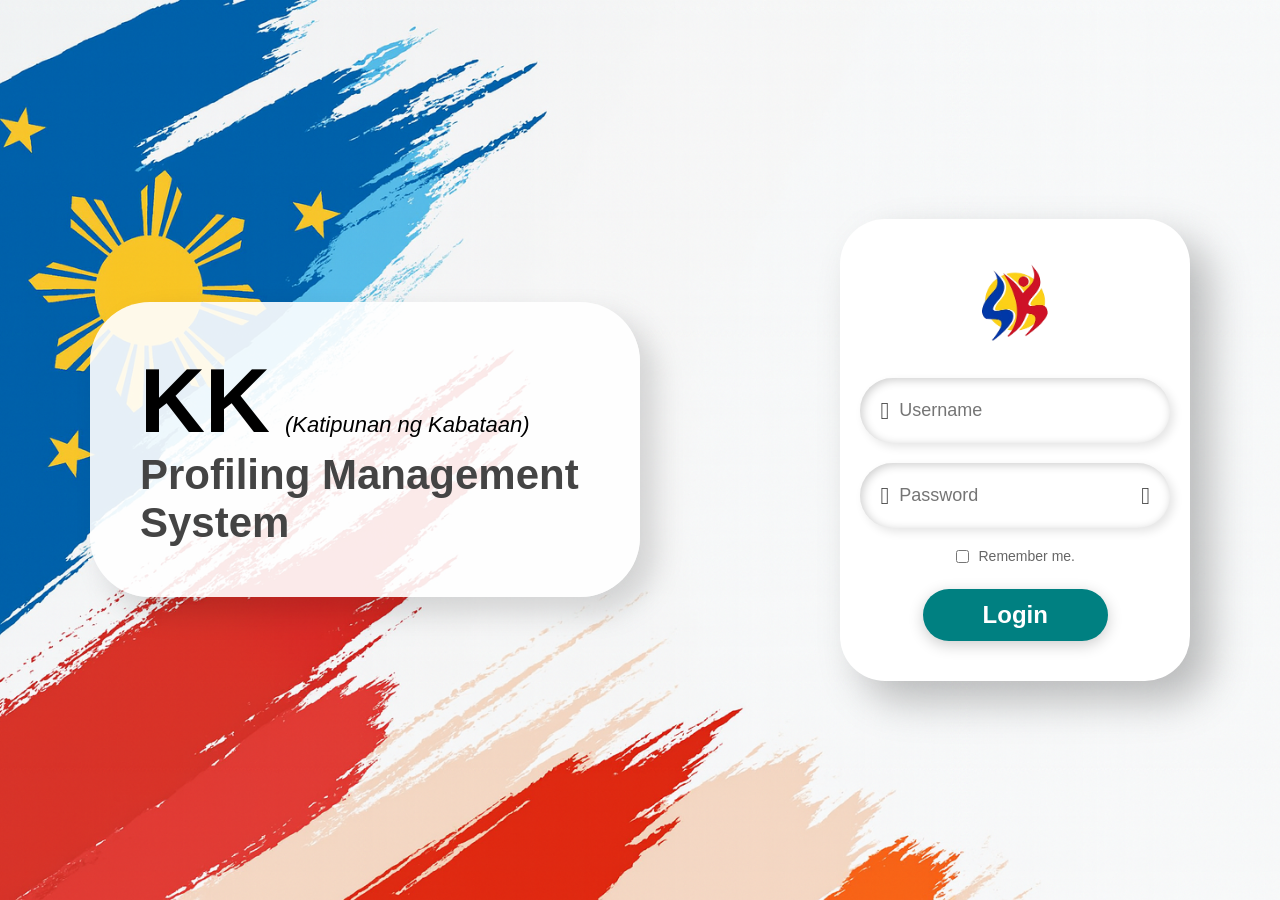
<file: HTML/index.html>
<!DOCTYPE html>
<html lang="en">
<head>
    <meta charset="UTF-8">
    <meta name="viewport" content="width=device-width, initial-scale=1.0">
    <title>KK Profiling Login</title>
    <link rel="stylesheet" href="../CSS/style.css">
    <link rel="stylesheet" href="https://cdnjs.cloudflare.com/ajax/libs/font-awesome/6.0.0/css/all.min.css">
</head>
<body class="login-bg">
    <div class="wrapper">
        <div class="title-container">
            <div class="title-card">
                <h1>KK <span>(Katipunan ng Kabataan)</span></h1>
                <h2>Profiling Management System</h2>
            </div>
        </div>

        <div class="login-container">
            <div class="login-card">
                <div class="logo-area">
                    <img src="../images/logo.png" alt="SK Logo">
                </div>
                
                <form id="loginForm">
                    <div class="input-pill">
                        <i class="fa-regular fa-circle-user"></i>
                        <input type="text" placeholder="Username" id="user" required>
                    </div>

                    <div class="input-pill">
                        <i class="fa-solid fa-lock-open"></i>
                        <input type="password" placeholder="Password" id="pass" required>
                        <i class="fa-regular fa-eye"></i>
                    </div>

                    <div class="remember-section">
                        <input type="checkbox" id="remember_user">
                        <label for="rem">Remember me.</label>
                    </div>

                    <button type="submit" class="teal-btn"">Login</button>
                </form>
            </div>
        </div>
    </div>

    <script type="module" src="../JAVASCRIPT/login.js"></script>
</body>
</html>
</file>
<file: CSS/style.css>
*, *::before, *::after {
    margin: 0;
    padding: 0;
    box-sizing: border-box;
    font-family: 'Arial', sans-serif;
}


/*loG in CSS*/
* {
    margin: 0;
    padding: 0;
    box-sizing: border-box;
    font-family: 'Arial', sans-serif;
}

.login-bg {
    background: #f0f2f5; 
    min-height: 100vh;
    display: flex;
    justify-content: center;
    align-items: center;
    background: url('../images/bg.png') no-repeat center center/cover; 
    padding: 20px 0;
}


.wrapper {
    display: flex;
    flex-direction: column; 
    align-items: center;
    justify-content: center;
    width: 90%;
    max-width: 1100px;
    gap: 30px; 
    margin: 20px auto;
}


@media (min-width: 992px) {
    .wrapper {
        flex-direction: row;
        justify-content: space-between;
    }
}

.title-card {
    background: rgba(255, 255, 255, 0.9);
    padding: 30px 20px; 
    border-radius: 40px; 
    box-shadow: 15px 15px 30px rgba(0,0,0,0.15);
    width: 100%;
    max-width: 550px; 
    text-align: center; 
}


.title-card h1 {
    font-size: 45px; 
    font-weight: 900;
    display: flex;
    flex-wrap: wrap;
    justify-content: center;
    align-items: baseline;
    gap: 10px;
    line-height: 1.1;
    margin-bottom: 10px;
}

.title-card p {
    font-size: 16px;
    color: #555;
}


@media (min-width: 992px) {
    .title-card h1 {
        font-size: 90px; 
        justify-content: flex-start;
        gap: 15px;
    }
    .title-card p {
        font-size: 22px;
    }
}

.title-card h1 span {
    font-size: 22px;
    font-weight: normal;
    font-style: italic;
}

.title-card h2 {
    font-size: 42px;
    color: #444;
    margin-top: -10px;
}


.login-card {
    background: #fff;
    width: 100%;
    max-width: 380px;
    padding: 35px 20px;
    border-radius: 40px;
    box-shadow: 20px 20px 40px rgba(0,0,0,0.25);
    text-align: center;
}

@media (min-width: 992px) {
    .title-card {
        padding: 50px;
        border-radius: 60px;
        text-align: left;
    }
    .login-card {
        border-radius: 45px;
        padding: 40px 20px;
    }
}


.logo-area img {
    width: 90px;
    margin-bottom: 25px;
}


.input-pill {
    background: #fff;
    border-radius: 50px;
    margin-bottom: 20px;
    padding: 12px 20px;
    display: flex;
    align-items: center;
    box-shadow: inset 2px 2px 10px rgba(0,0,0,0.2), 4px 4px 10px rgba(0,0,0,0.1);
}

.input-pill i {
    font-size: 24px;
    color: #333;
}

.input-pill input {
    border: none;
    background: transparent;
    padding: 10px;
    width: 100%;
    outline: none;
    font-size: 18px;
}

.remember-section {
    display: flex;
    align-items: center;
    justify-content: center;
    font-size: 14px;
    color: #666;
    margin-bottom: 25px;
}

.remember-section input {
    margin-right: 10px;
}


.teal-btn {
    background: #008081; 
    color: white;
    border: none;
    padding: 12px 60px;
    border-radius: 50px;
    font-size: 24px;
    font-weight: bold;
    cursor: pointer;
    box-shadow: 0 4px 15px rgba(0,0,0,0.2);
    transition: transform 0.2s;
}

.teal-btn:hover {
    background: #006666;
    transform: translateY(-2px);
}

/* END OF LOGIN CSS*/





/*Dashboard*/

:root {
    --primary-teal: #008081;
    --sidebar-bg: #f8f9fa;
    --card-shadow: 0 4px 15px rgba(0,0,0,0.1);
}

.dashboard-body {
    background-color: #e9ecef;
    min-height: 100vh;
}

/* Header*/
.main-header {
    background: var(--primary-teal);
    color: white;
    padding: 10px 30px;
    display: flex;
    justify-content: space-between;
    align-items: center;
    box-shadow: 0 2px 10px rgba(0,0,0,0.2);
}

.header-left { display: flex; align-items: center; gap: 15px; }
.nav-logo { width: 50px; }
.main-header h1 { font-size: 24px; font-weight: 400; }

.header-right { display: flex; align-items: center; gap: 20px; }
.logout-btn {
    background: #00a8a8;
    color: white;
    border: none;
    padding: 8px 15px;
    border-radius: 10px;
    cursor: pointer;
    font-weight: bold;
}
.user-avatar i { font-size: 40px; color: #ddd; }


.dashboard-wrapper {
    display: flex;
    padding: 20px;
    gap: 20px;
}



/* Sidebar */
.sidebar {
    width: 280px;
    display: flex;
    flex-direction: column;
    gap: 15px;
}

.nav-item {
    background: white;
    padding: 15px 25px;
    border-radius: 50px; 
    font-size: 22px;
    color: #333;
    box-shadow: var(--card-shadow);
    cursor: pointer;
    transition: 0.3s;
}

.nav-item.active {
    background: #add8e6; 
}

.nav-item i { margin-right: 15px; width: 30px; }



/* Main Content Area */
.main-content { flex: 1; }

.welcome-banner {
    background: url('../images/people.webp') center/cover;
    height: 180px;
    border-radius: 20px;
    overflow: hidden;
    position: relative;
    margin-bottom: 20px;
}

.banner-overlay {
    background: rgba(0, 0, 0, 0.3);
    height: 100%;
    padding: 30px;
    color: white;
}

.section-title { margin: 20px 0; color: #444; font-weight: 400; }



/* Stats Grid */
.stats-grid {
    display: grid;
    grid-template-columns: repeat(4, 1fr);
    gap: 15px;
    margin-bottom: 25px;
}

.stat-card {
    background: white;
    padding: 15px;
    border-radius: 15px;
    box-shadow: var(--card-shadow);
}

.stat-inner {
    display: flex;
    justify-content: space-between;
    align-items: center;
    margin-top: 10px;
}

.stat-num { font-size: 28px; font-weight: bold; }
.stat-card i { font-size: 24px; }



/* Color of Icons */
.icon-blue { color: #87ceeb; }
.icon-green { color: #90ee90; }
.icon-purple { color: #ba55d3; }
.icon-red { color: #ffb6c1; }



/* Charts Layout */

.chart-box canvas {
    min-height: 250px;
    width: 100% !important;
}
.charts-grid {
    display: grid;
    grid-template-columns: 1fr 1fr;
    gap: 20px;
}

.chart-box {
    background: white;
    padding: 20px;
    border-radius: 20px;
    box-shadow: var(--card-shadow);
    min-height: 300px;
    margin-top: 20px;

}


.insight-panel {
    background: white;
    padding: 25px;
    border-radius: 20px;
    box-shadow: var(--card-shadow);
    margin-top: 20px;
    margin-bottom: 20px;

}

.insight-item {
    display: flex;
    align-items: flex-start;
    gap: 15px;
    margin-top: 20px;
}

.insight-item i {
    font-size: 22px;
    margin-top: 30px;
}

.insight-item strong {
    display: block;
    font-size: 18px;
    color: #333;
}

.insight-item p {
    font-size: 14px;
    color: #666;
    margin: 0;
}
/* end of dashboard*/




/* --- YOUTH RECORDS DESIGN --- */


#youth-profiles-content {
    flex: 1; 
    padding: 30px;
    background-color: #e9ecef;
    min-height: 100vh;
}

/* Header: Title and Top Buttons */
.records-header {
    display: flex;
    justify-content: space-between;
    align-items: center;
    margin-bottom: 25px;
}

.records-header h3 {
    font-size: 1.5rem;
    font-weight: bold;
    color: #333;
}

.action-buttons {
    display: flex;
    gap: 12px;
}

.btn-new-year, .btn-add-youth {
    border: none;
    padding: 10px 20px;
    border-radius: 8px;
    color: white;
    font-weight: bold;
    display: flex;
    align-items: center;
    gap: 8px;
    cursor: pointer;
}

.btn-new-year { background-color: #40c057; }
.btn-add-youth { background-color: #4dabf7; }


.filter-card {
    background: white;
    padding: 25px;
    border-radius: 15px;
    box-shadow: 0 4px 6px rgba(0,0,0,0.05);
    margin-bottom: 25px;
}

.filter-row {
    display: flex;
    justify-content: space-between;
    align-items: center;
    gap: 20px;
    margin-bottom: 15px;
}

.search-container {
    flex: 1;
    display: flex;
    align-items: center;
    background: #fff;
    border: 1px solid #ced4da;
    border-radius: 50px; /* Pill Shape */
    padding: 8px 20px;
}

.search-container input {
    border: none;
    outline: none;
    width: 100%;
    margin-left: 10px;
}

.filter-group {
    display: flex;
    gap: 10px;
}

.status-select, .year-input {
    border: 1px solid #ced4da;
    border-radius: 10px;
    padding: 10px 15px;
    background: white;
}

.btn-export {
    background-color: #40c057;
    color: white;
    border: none;
    padding: 10px 20px;
    border-radius: 8px;
    font-weight: bold;
}

/* Table Design */
.youth-records-table {
    width: 100%;
    background: white;
    border-radius: 15px;
    border-collapse: collapse;
    overflow: hidden;
    box-shadow: 0 4px 6px rgba(0,0,0,0.05);
}

.youth-records-table th {
    background-color: #f8f9fa;
    padding: 18px;
    text-align: left;
    color: #495057;
    font-size: 0.9rem;
    border-bottom: 2px solid #dee2e6;
}

.youth-records-table td {
    padding: 15px 18px;
    border-bottom: 1px solid #eee;
    font-size: 0.9rem;
}


.view-icon { color: #339af0; margin-right: 12px; }
.edit-icon { color: #40c057; margin-right: 12px; }
.delete-icon { color: #fa5252; }



/* for adding youth profiles */
.form-group label {
    display: block;
    font-size: 0.9rem;
    font-weight: bold;
    margin-bottom: 8px;
    color: #495057;
}

#add-youth-form .year-input, 
#add-youth-form .status-select {
    margin-bottom: 15px;
    border: 1px solid #ced4da;
    transition: border-color 0.2s;
}

#add-youth-form .year-input:focus {
    border-color: #4dabf7;
    outline: none;
}


#add-event-form textarea.year-input {
    resize: none; 
    border-radius: 12px;
}


#add-event-form label {
    color: #495057;
    font-size: 0.9rem;
}

/*END YOUTH PROFILE DESIGN*/



/* Settings Page DESIGN*/
.view-container {
    display: none;
    flex: 1;
    padding: 30px;
}

.settings-grid {
    display: grid;
    grid-template-columns: 1fr 1fr;
    gap: 25px;
    max-width: 1200px;
}

.settings-card {
    background: white;
    padding: 25px;
    border-radius: 12px;
    height: fit-content;
    box-shadow: 0 4px 12px rgba(0, 0, 0, 0.08);
}

.settings-subtitle {
    margin-bottom: 20px;
    border-bottom: 1px solid #eee;
    padding-bottom: 10px;
}

.preference-title { color: var(--primary-teal); }
.management-title { color: #dc3545; }

.form-group-checkbox {
    margin-bottom: 20px;
    display: flex;
}

.checkbox-label {
    display: flex;
    align-items: center;
    gap: 10px;
    cursor: pointer;
}

.alignment-start { align-items: flex-start; }

.full-width {
    width: 100%;
    text-align: left;
}

.warning-box {
    background-color: #fff9db;
    border: 1px solid #ffe066;
    padding: 15px;
    border-radius: 8px;
    margin-bottom: 20px;
    font-size: 0.9rem;
}

.save-btn {
    margin-top: 20px;
    width: 100%;
    background-color: #4dabf7;
}

.init-btn {
    width: 100%;
    padding: 12px;
    background-color: #2ecc71;
}

.sub-text {
    font-size: 0.8rem;
    color: #777;
    margin-top: 4px;
}

.bold-text { font-weight: 500; }


/* Toggle Slider Styling */
.switch input:checked + .slider { background-color: #0d6efd; }
.slider:before {
    position: absolute; content: ""; height: 18px; width: 18px;
    left: 4px; bottom: 3px; background-color: white;
    transition: .4s; border-radius: 50%;
}
input:checked + .slider:before { transform: translateX(24px); }


/* Dark Theme Variables */
body.dark-theme {
    background-color: #1a1a1a;
    color: #f4f4f4;
}

.dark-theme .stat-card, 
.dark-theme .chart-box, 
.dark-theme .filter-card,
.dark-theme .settings-content-box,
.dark-theme .preferences-card {
    background-color: #2d2d2d !important;
    border-color: #444 !important;
    color: #fff !important;
}

.dark-theme .main-header { background-color: #111; border-bottom: 1px solid #333; }
.dark-theme .sidebar { background-color: #111; }
.dark-theme .nav-item:hover { background-color: #333; }
.dark-theme table { background-color: #2d2d2d; color: #fff; }
.dark-theme th { background-color: #3d3d3d; color: #fff; }

/*END OF SETTINGS*/



/* org chart */
.profile-pic-wrapper img {
    width: 100%;
    height: 100%;
    border-radius: 50%;
    object-fit: cover;
} /* important do not dlete */


/* ---ORGANIZATIONAL CHART--- */
.org-chart-wrapper {
    width: 100%;
    overflow-x: auto;
    padding: 20px;
    background: #fff;
    border-radius: 15px;
}

.org-tree ul {
    padding-top: 20px;
    position: relative;
    display: flex;
    justify-content: center;
}

.org-tree li {
    list-style-type: none;
    position: relative;
    padding: 20px 5px 0 5px;
    text-align: center;
}

.org-tree li::before, .org-tree li::after {
    content: '';
    position: absolute; top: 0; right: 50%;
    border-top: 2px solid #1a5276;
    width: 50%; height: 20px;
}
.org-tree li::after {
    right: auto; left: 50%;
    border-left: 2px solid #1a5276;
}

.org-tree li:only-child::after, .org-tree li:only-child::before { display: none; }
.org-tree li:only-child { padding-top: 0; }
.org-tree li:first-child::before, .org-tree li:last-child::after { border: 0 none; }
.org-tree li:last-child::before { border-right: 2px solid #1a5276; border-radius: 0 5px 0 0; }
.org-tree li:first-child::after { border-radius: 5px 0 0 0; }


.org-tree ul ul::before {
    content: '';
    position: absolute; top: 0; left: 50%;
    border-left: 2px solid #1a5276;
    width: 0; height: 20px;
}

.org-card { 
    display: inline-block; 
    width: 90px;
    z-index: 2; 
    position: relative; }


.profile-pic-wrapper {
    width: 100px; height: 100px;
    border-radius: 50%;
    border: 3px solid #1a5276;
    margin: 0 auto 10px;
    background: #fff;
    position: relative;
    overflow: hidden;
}

.profile-pic-wrapper img 
{ 
    width: 100%; 
    height: 100%; 
    object-fit: cover; 
    z-index: 10;
    display: flex !important; 
    align-items: center;
    justify-content: center;
    font-size: 12px;
    opacity: 1 !important;    
    visibility: visible !important; 

}

.edit-pic-btn {
    position: absolute; bottom: 0; right: 0;
    background: #00d2ff; color: #fff;
    border: none; border-radius: 50%;
    width: 28px; height: 28px; cursor: pointer;
}

.org-info { border: 2px solid #1a5276; border-radius: 4px; background: #fff; }
.org-name { width: 100%; border: none; padding: 6px; text-align: center; color: #1a5276; font-weight: bold; }
.org-role { display: block; background: #004a8d; color: #fff; font-size: 0.75rem; padding: 4px 0; }

.members-row ul {
    display: flex !important;
    flex-direction: row !important;
    justify-content: center !important;
    gap: 15px !important; 
    padding-top: 20px !important;
    width: 100%;
}

/* Localized input overrides to expand structural typing space safely */
.org-info {
    width: 100%;
    padding: 2px 4px;
}

.org-name {
    width: 100%;
    max-width: 160px; /* Protects node blocks from breaking line thresholds */
    font-size: 14px;
    font-weight: bold;
    text-align: center;
    border: none;
    border-bottom: 1px dashed transparent;
    background: transparent;
    padding: 4px 2px;
    transition: border-bottom 0.2s ease-in-out;
}

/* Subtle edit active indicator */
.org-name:focus {
    outline: none;
    border-bottom: 1px solid var(--primary-teal); /* Links cleanly with your existing teal variables */
}

/* Forces the updated label format to maintain standard clickable properties */
label.edit-pic-btn {
    cursor: pointer;
    display: flex;
    align-items: center;
    justify-content: center;
}


/*LOGOUT DESIGN WARNING!!!!!!*/

        .modal-overlay {
            position: fixed;
            top: 0; left: 0;
            width: 100%; height: 100%;
            background-color: rgba(0, 0, 0, 0.5); 
            display: flex; 
            align-items: center; 
            justify-content: center; 
            z-index: 1000; 

        }
        
       
        .modal-content {
            background-color: white;
            padding: 40px;
            border-radius: 15px; 
            text-align: center;
            width: 90%;
            max-width: 500px; 
            box-shadow: 0 4px 15px rgba(0, 0, 0, 0.2); 
            position: relative; 
        }

        .modal-content h1 {
            font-size: 2rem; /* Size of "Are you sure..." */
            color: #333; 
            margin-top: 0;
            margin-bottom: 20px;
            font-weight: 700;
        }

        .modal-content p {
            font-size: 1.2rem;
            color: #666; 
            margin-bottom: 40px; 
            line-height: 1.5; 
        }

    
        .modal-buttons {
            display: flex;
            gap: 20px; 
            justify-content: center; 
        }

        .modal-buttons button {
            flex: 1; 
            padding: 15px 30px; 
            font-size: 1.2rem;
            font-weight: 600;
            border: none;
            border-radius: 8px;
            cursor: pointer;
            transition: background-color 0.3s, border 0.3s;
            max-width: 200px; 
        }


        .modal-buttons .btn-cancel {
            background-color: red; 
            color: #333; 
            border: 1px solid #ccc; 
        }

        .modal-buttons .btn-cancel:hover {
            background-color: #14f5f5;
            border-color: black;
        }



        .modal-buttons .btn-confirm {
            background-color: green; 
            color: rgb(6, 121, 160); 
            border: 1px solid #ccc; 
        }


        .modal-buttons .btn-confirm:hover {
            background-color: #14f5f5; 
            border-color: black;
        }

/*ENDING LOG OUT DESIGN*/


/* SEARCHING ON PROFILES DESIGN*/
.search-bar {
    position: relative;
    display: flex;
    align-items: center;
    max-width: 900px; 
    margin-bottom: 20px;
    background-color: #fff;
    border: 1px solid #ddd;
    border-radius: 8px;
    padding: 8px 15px;
    transition: all 0.3s ease;
    box-shadow: 0 2px 5px rgba(0,0,0,0.05);
}

.search-bar i {
    color: #888;
    margin-right: 10px;
    font-size: 1.1rem;
}


.search-bar input {
    border: none;
    outline: none;
    width: 100%;
    font-size: 0.95rem;
    color: #333;
    background: transparent;
}

.search-bar input::placeholder {
    color: #bbb;
}


.search-bar:focus-within {
    border-color: #0d6efd;
    box-shadow: 0 0 0 3px rgba(13, 110, 253, 0.15);
}

/*END OF SEARCHING DESIGN*/


/* ==========================================================================
   RESPONSIVE LAYOUT ADJUSTMENTS (DOES NOT ALTER THE VISUAL DESIGN/COLORS)
   ========================================================================== */

/* For Tablet and smaller viewports */
@media (max-width: 992px) {
    /* Wraps sidebar and content vertically instead of squeezing them side-by-side */
    .dashboard-wrapper {
        flex-direction: column;
        padding: 15px;
        gap: 15px;
    }

    /* Makes the sidebar full width on small screens */
    .sidebar {
        width: 100%;
    }

    /* Adapts the 4-column statistic cards down into 2 columns */
    .stats-grid {
        grid-template-columns: repeat(2, 1fr);
    }

    /* Adapts the 2-column charts layout down to 1 stackable column */
    .charts-grid {
        grid-template-columns: 1fr;
    }

    /* Adapts the 3-column registration forms into a clean 2-column layout */
    #add-youth-form div[style*="grid-template-columns: 1fr 1fr 1fr"] {
        grid-template-columns: 1fr 1fr !important;
    }

    /* Adapts filter row to stack gracefully if it lacks room */
    .filter-row {
        flex-direction: column;
        align-items: stretch;
        gap: 15px;
    }
    
    /* Ensures the data tables don't clip text out of view */
    .youth-records-table {
        display: block;
        overflow-x: auto;
        white-space: nowrap;
    }
}

/* For Mobile Phones */
@media (max-width: 576px) {
    /* Adjusts top header layout to stack elements vertically when room is limited */
    .main-header {
        flex-direction: column;
        gap: 12px;
        padding: 15px;
        text-align: center;
    }
    .header-left {
        flex-direction: column;
        gap: 8px;
    }
    .header-right {
        width: 100%;
        justify-content: center;
    }
    .logout-btn {
        width: 100%;
        text-align: center;
    }

    /* Forces all grids (Stats, Charts, and Forms) into a clean single-column display */
    .stats-grid {
        grid-template-columns: 1fr;
    }
    
    #add-youth-form div[style*="grid-template-columns"] {
        grid-template-columns: 1fr !important;
    }

    #add-event-form-view div[style*="grid-template-columns"] {
        grid-template-columns: 1fr !important;
    }

    /* Fixes sub-layouts inside your forms that use span 2 */
    #add-youth-form div[style*="grid-column: span 2"],
    #add-event-form div[style*="grid-column: span 2"] {
        grid-column: span 1 !important;
    }
    
    /* Tweaks padding inside main content on tight screen widths */
    #youth-profiles-content, 
    #new-year-view, 
    #add-youth-view, 
    #events-view, 
    #add-event-form-view, 
    #settings-view {
        padding: 15px !important;
    }
}
</file>
